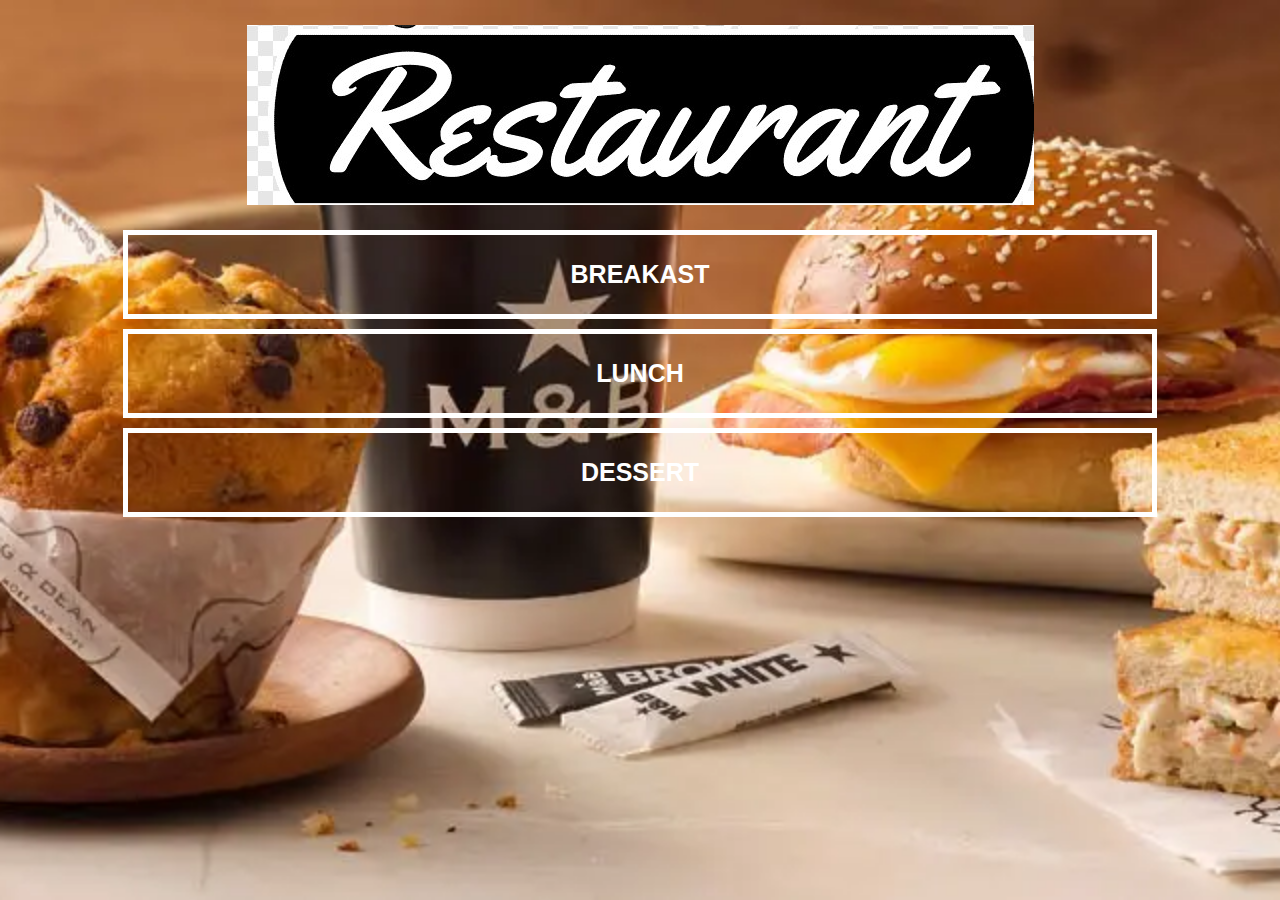
<file: index.html>
<!DOCTYPE html>
<html>
    <head>
    <title>My Restaurant </title>
        <link rel="stylesheet" href="style.css">
    </head>
    
    <body class="body-home">
    <div id="home">
        
        <img src="images/H%20(2).jpg" id="home-logo-text">
        
        <div class="home-menu">
            
            <a href="breakfast.html"class="home-menu-item">
            <p>Breakast</p>
            </a>
            
            <a href="lunch.html"class="home-menu-item">
            <p>Lunch</p>
            </a>
            
            <a href="dessert.html"class="home-menu-item">
            <p>Dessert</p>
            </a>
        </div>
        </div>
    </body>
</html>
</file>
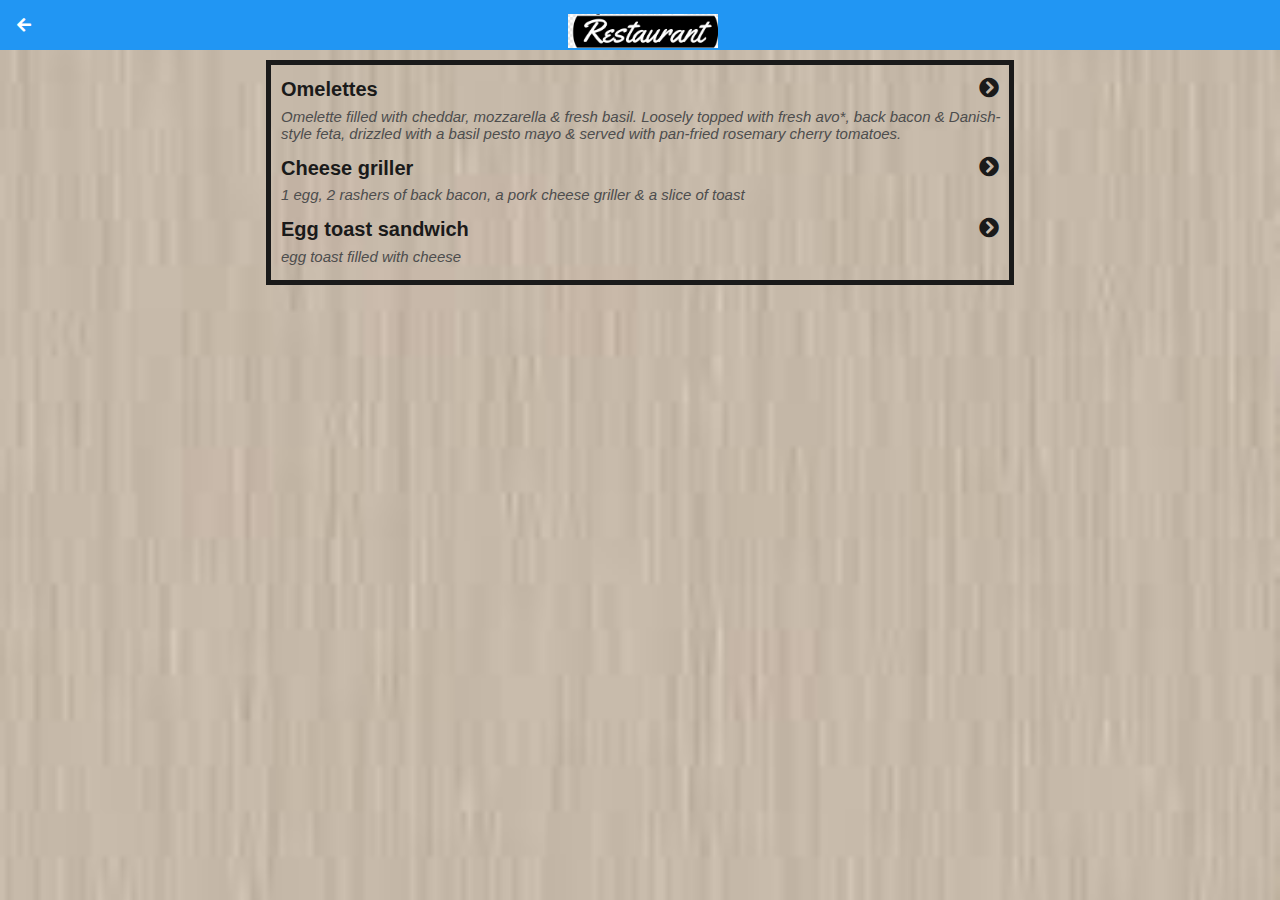
<file: breakfast.html>
<!DOCTYPE html>
<html>
    <head>
    <title>MyRestaurant  | meals</title>
        <link rel="stylesheet" href="style.css">
        <link rel="stylesheet" href="fontAwesome/css/all.css">
    </head>
    
    <body class="body-meals">
        
        <div class="header">
        <a href="index.html">
           <i class="fa fa-arrow-left" aria-hidden="true"></i> 
            </a>
            
            <img src="images/H%20(2).jpg">
        </div>
        
    <div id="meals">
        
        <div class="meals-list">
            
                <div class="meals-list-item">
            <a href="omelettes.html">
                <h1>Omelettes<i class="fa fa-chevron-circle-right" aria-hidden="true"></i></h1>
                  <p> Omelette filled with cheddar, mozzarella & fresh basil. Loosely topped with fresh avo*, back bacon & Danish-style feta, drizzled with a basil pesto mayo & served with pan-fried rosemary cherry tomatoes.</p>
                  </a>
                    
                  
            <a href="cheese%20griller.html">
                <h1>Cheese griller<i class="fa fa-chevron-circle-right" aria-hidden="true"></i></h1>
                  <p>1 egg, 2 rashers of back bacon, a pork cheese griller & a slice of toast</p>
                  </a>
                    
                    <a href="egg%20toast%20sandwich.html">
                <h1>Egg toast sandwich<i class="fa fa-chevron-circle-right" aria-hidden="true"></i></h1>
                  <p>egg toast filled with cheese</p>
                  </a>  
                    
                </div>
         
        </div>
        
        
        </div>
    </body>
</html>
</file>
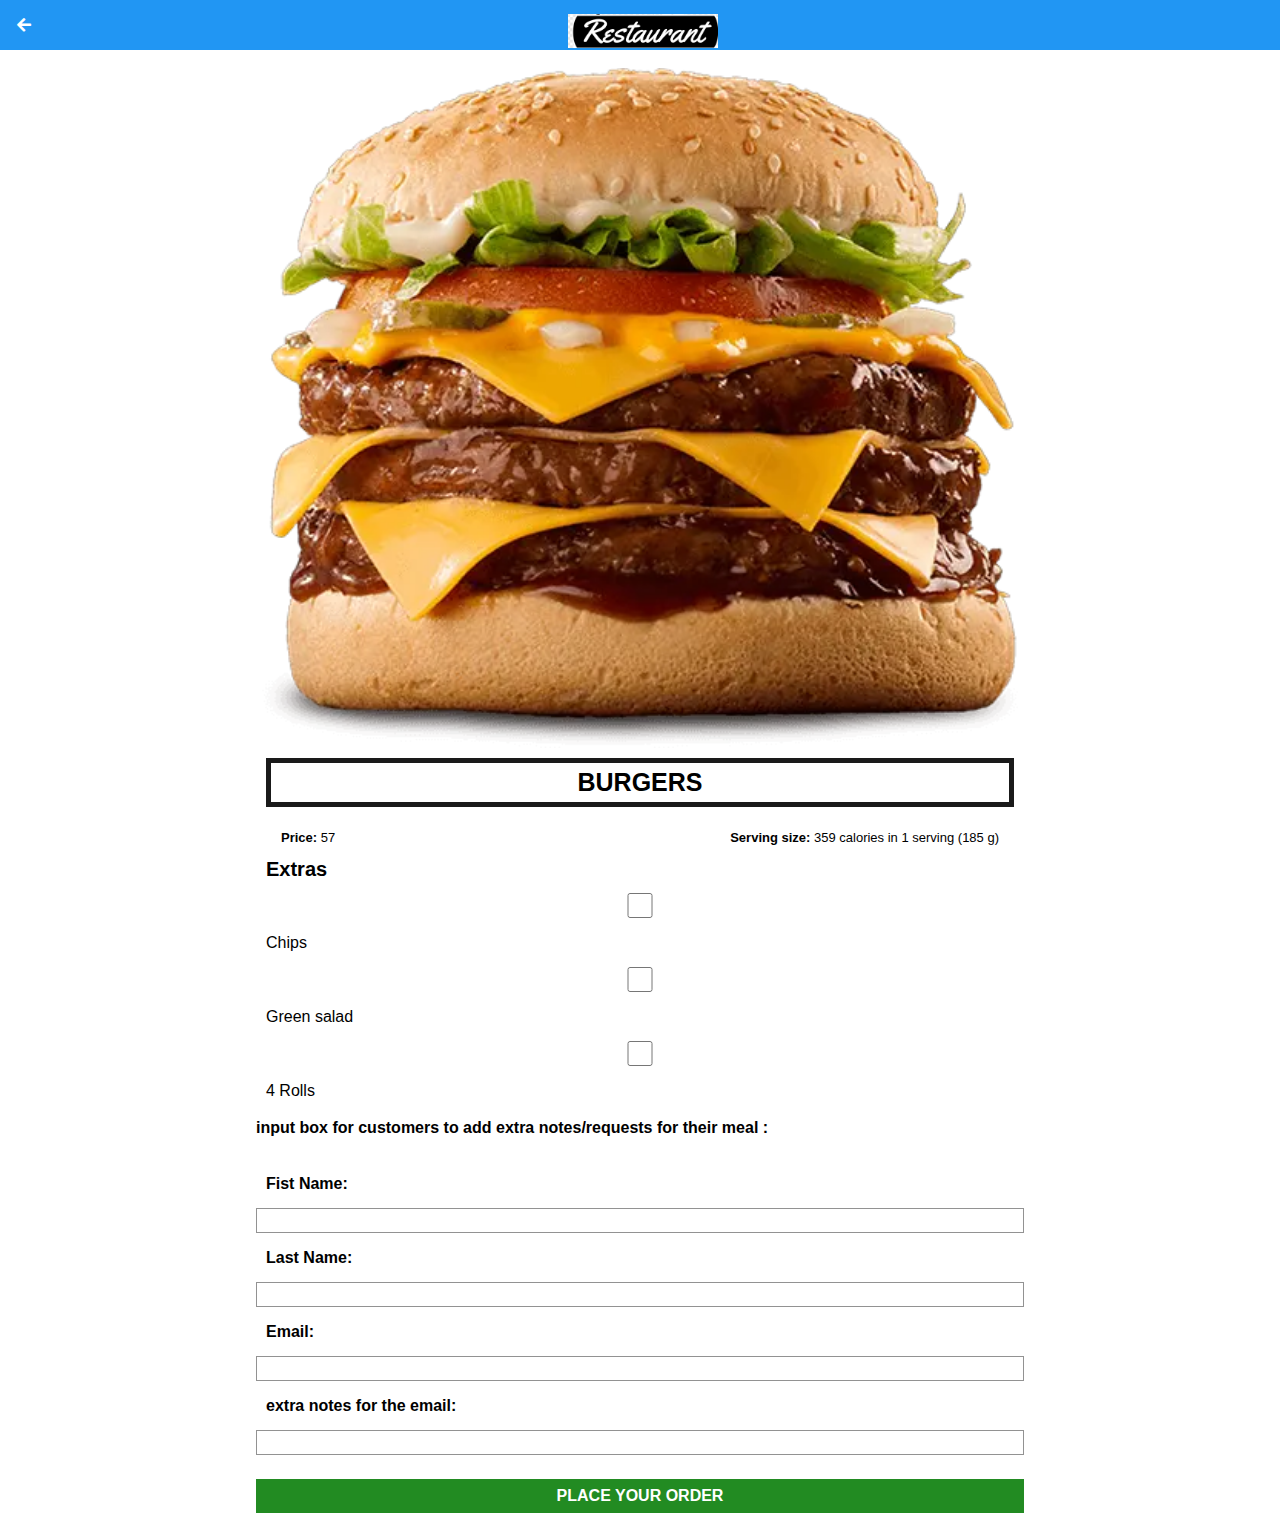
<file: burgers.html>
!DOCTYPE html>
<html>
    <head>
    <title>My Restaurant| lunch |Burgers</title>
        <link rel="stylesheet" href="style.css">
        <link rel="stylesheet" href="fontAwesome/css/all.css">
    </head>
    
    <body class="body-recipes">
        
        <div class="header">
        <a href="lunch.html">
           <i class="fa fa-arrow-left" aria-hidden="true"></i> 
            </a>
            
            <img src="images/H%20(2).jpg">
        </div>
        
    <div id="recipe">
        
        <div class="recipe-details">
        <img src="images/burger.webp">
            
            <h1>BURGERS</h1>
            
            <div class="recipe-details-info">
                <p><b>Price: </b>57 </p>
                <p style="float: right;"><b>Serving size: </b> 359 calories in 1 serving (185 g) </p>  
            </div>
            
            <div class="recipe-details-ingredients">
            <h2>Extras</h2>
                
                <input id="check-01" type="checkbox">
                <label for="check-01">Chips</label>
                <br>
                 <input id="check-02" type="checkbox">
                <label for="check-02">Green salad</label>
                 <br>
                 <input id="check-03" type="checkbox">
                <label for="check-03">4 Rolls</label>
                 <br>
                <form>
                <p><b> input box for customers to add extra notes/requests for their meal : </b></p>
                <br>
                <label for="firstname"><b>Fist Name:</b> </label><input type="text" id="firstname"/>
                <br>
                <label for="lastname"><b>Last Name:</b> </label><input type="text" id="lastname"/>
                <br>
                <label for="email"><b>Email:</b> </label><input type="text" id="email"/>
                <br>
                <label for="message"><b>extra notes for the email:</b> </label><input type="text" id="message">
                 <br>
                <a class="button" href="message%20received.html">PLACE YOUR ORDER</a>   
                </form>
            </div>
            
        </div>
             
        
        </div>
    </body>
</html>
</file>
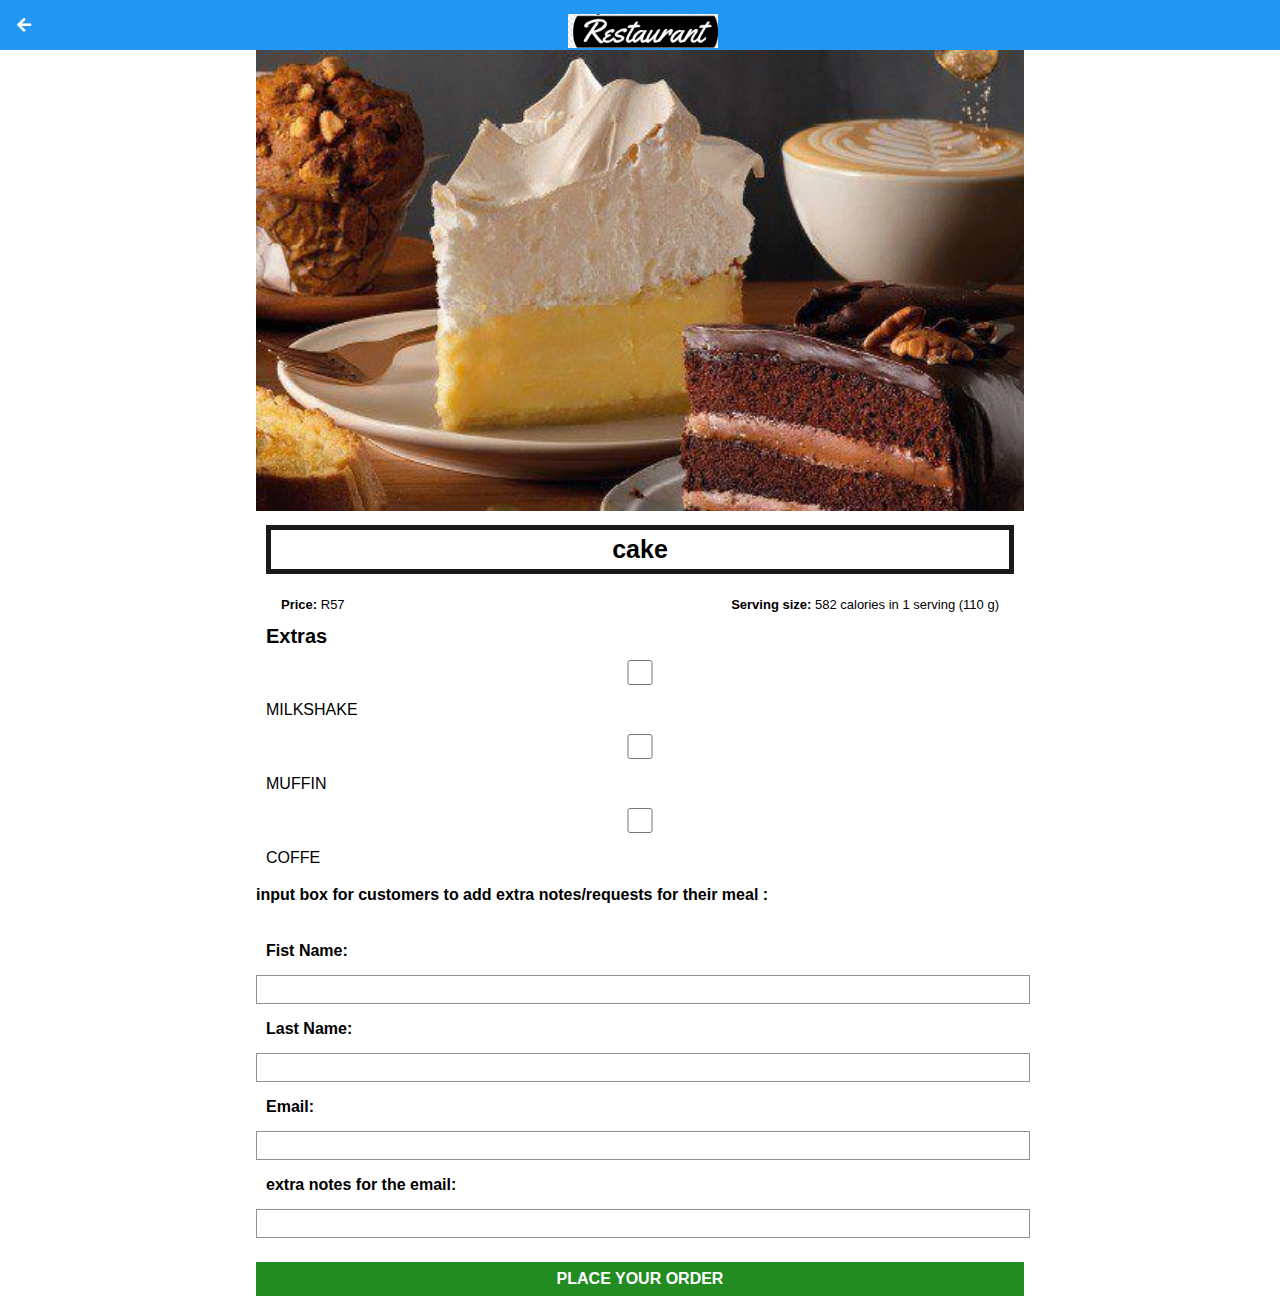
<file: cake.html>
<!DOCTYPE html>
<html>
    <head>
    <title>My Restaurant | meals |Grilled cheese</title>
        <link rel="stylesheet" href="style.css">
        <link rel="stylesheet" href="fontAwesome/css/all.css">
    </head>
    
    <body class="body-recipes">
        
        <div class="header">
        <a href="dessert.html">
           <i class="fa fa-arrow-left" aria-hidden="true"></i> 
            </a>
            
            <img src="images/H%20(2).jpg">
        </div>
        
    <div id="recipe">
        
        <div class="recipe-details">
        <img src="images/cake.jpg">
            
            <h1>cake</h1>
            
            <div class="recipe-details-info">
                <p><b>Price: </b>R57 </p>
                <p style="float: right;"><b>Serving size: </b> 582 calories in 1 serving  (110 g) </p>  
            </div>
            
            <div class="recipe-details-ingredients">
            <h2>Extras</h2>
                
                <input id="check-01" type="checkbox">
                <label for="check-01"> MILKSHAKE  </label>
                <br>
                 <input id="check-02" type="checkbox">
                <label for="check-02">MUFFIN</label>
                 <br>
                 <input id="check-03" type="checkbox">
                <label for="check-03"> COFFE</label>
                 <br>
                <form>
                <p><b> input box for customers to add extra notes/requests for their meal : </b></p>
                <br>
                <label for="firstname"><b>Fist Name:</b> </label><input type="text" id="firstname"/>
                <br>
                <label for="lastname"><b>Last Name:</b> </label><input type="text" id="lastname"/>
                <br>
                <label for="email"><b>Email:</b> </label><input type="text" id="email"/>
                <br>
                <label for="message"><b>extra notes for the email:</b> </label><input type="text" id="message">
                <br>
                <a class="button" href="message%20received.html">PLACE YOUR ORDER</a>
                </form>
            </div>
            
        </div>
             
        
        </div>
    </body>
</html>
</file>
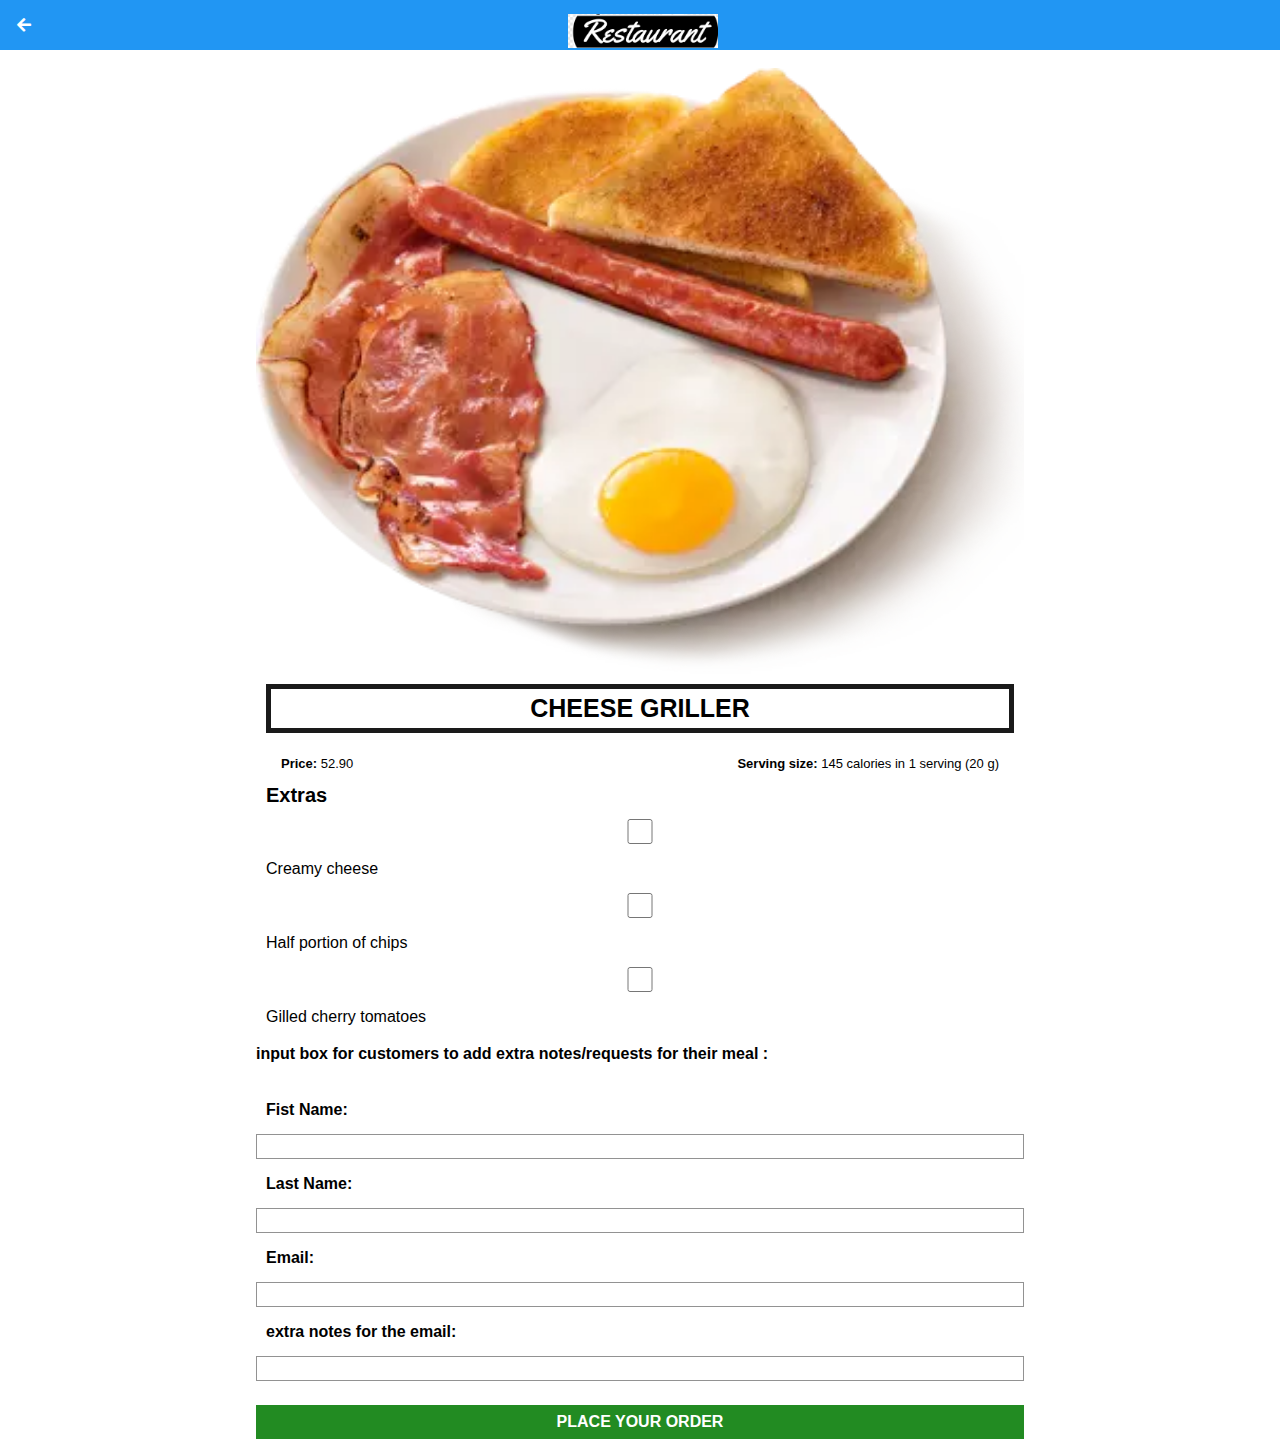
<file: cheese griller.html>
!DOCTYPE html>
<html>
    <head>
    <title>MyRestaurant | Breakfast |Cheese griller</title>
        <link rel="stylesheet" href="style.css">
        <link rel="stylesheet" href="fontAwesome/css/all.css">
    </head>
    
    <body class="body-recipes">
        
        <div class="header">
        <a href="breakfast.html">
           <i class="fa fa-arrow-left" aria-hidden="true"></i> 
            </a>
            
            <img src="images/H%20(2).jpg">
        </div>
        
    <div id="recipe">
        
        <div class="recipe-details">
        <img src="images/cheese%20griller.webp">
            
            <h1>CHEESE GRILLER</h1>
            
            <div class="recipe-details-info">
                <p><b>Price: </b>52.90 </p>
                <p style="float: right;"><b>Serving size: </b> 145 calories in 1 serving (20 g) </p>  
            </div>
            
            <div class="recipe-details-ingredients">
            <h2>Extras</h2>
                
                <input id="check-01" type="checkbox">
                <label for="check-01">Creamy cheese</label>
                <br>
                 <input id="check-02" type="checkbox">
                <label for="check-02">Half portion of chips</label>
                 <br>
                 <input id="check-03" type="checkbox">
                <label for="check-03">Gilled cherry tomatoes</label>
                 <br>
                <form>
                <p><b> input box for customers to add extra notes/requests for their meal : </b></p>
                <br>
                <label for="firstname"><b>Fist Name:</b> </label><input type="text" id="firstname"/>
                <br>
                <label for="lastname"><b>Last Name:</b> </label><input type="text" id="lastname"/>
                <br>
                <label for="email"><b>Email:</b> </label><input type="text" id="email"/>
                <br>
                <label for="message"><b>extra notes for the email:</b> </label><input type="text" id="message">
                <br>
                <a class="button" href="message%20received.html">PLACE YOUR ORDER</a>
                </form>
            </div>
            
        </div>
             
        
        </div>
    </body>
</html>
</file>
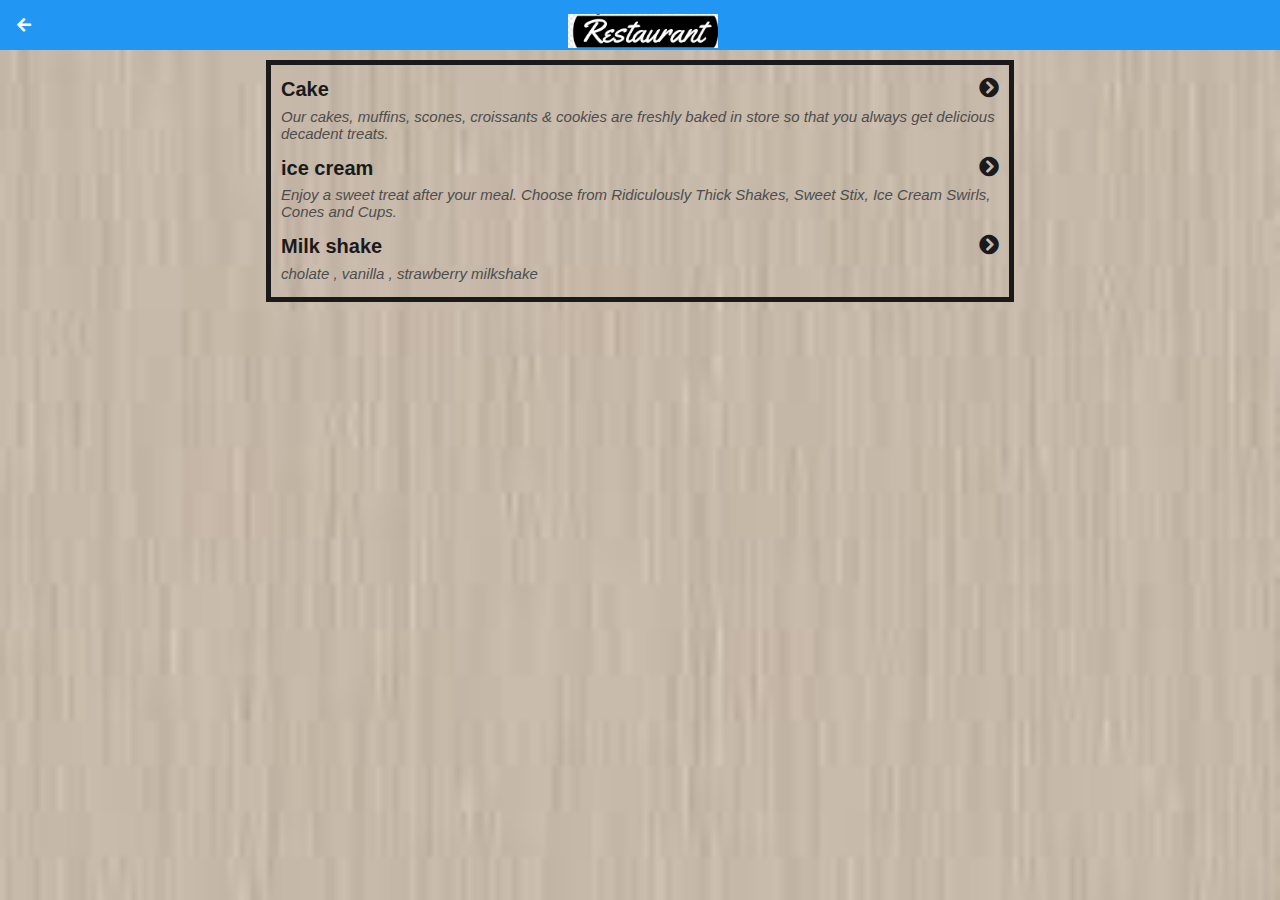
<file: dessert.html>
<!DOCTYPE html>
<html>
    <head>
    <title>My Restaurant  | dessert</title>
        <link rel="stylesheet" href="style.css">
        <link rel="stylesheet" href="fontAwesome/css/all.css">
    </head>
    
  <body class="body-meals">
        <div class="header">
        <a href="index.html">
          <i class="fa fa-arrow-left" aria-hidden="true"></i> 
            </a>
            
            <img src="images/H%20(2).jpg">
        </div>
        
    <div id="meals">
        
        <div class="meals-list">
            
            <a href="cake.html">
              <div class="meals-list-item">
                <h1>Cake<i class="fa fa-chevron-circle-right" aria-hidden="true"></i></h1>
                  
                  <p>Our cakes, muffins, scones, croissants & cookies are freshly baked in store so that you always get delicious decadent treats. </p>
                  
                  <a href="ice%20cream.html">
                <h1>ice cream<i class="fa fa-chevron-circle-right" aria-hidden="true"></i></h1>
                  <p>Enjoy a sweet treat after your meal. Choose from Ridiculously Thick Shakes, Sweet Stix, Ice Cream Swirls, Cones and Cups.</p>
                  </a>
                  
                  <a href="milkshake.html">
                <h1>Milk shake<i class="fa fa-chevron-circle-right" aria-hidden="true"></i></h1>
                  <p>cholate , vanilla , strawberry milkshake</p>
                  </a>
                  
                </div>
            </a>
        </div>
        
        
        </div>
    </body>
</html
</file>
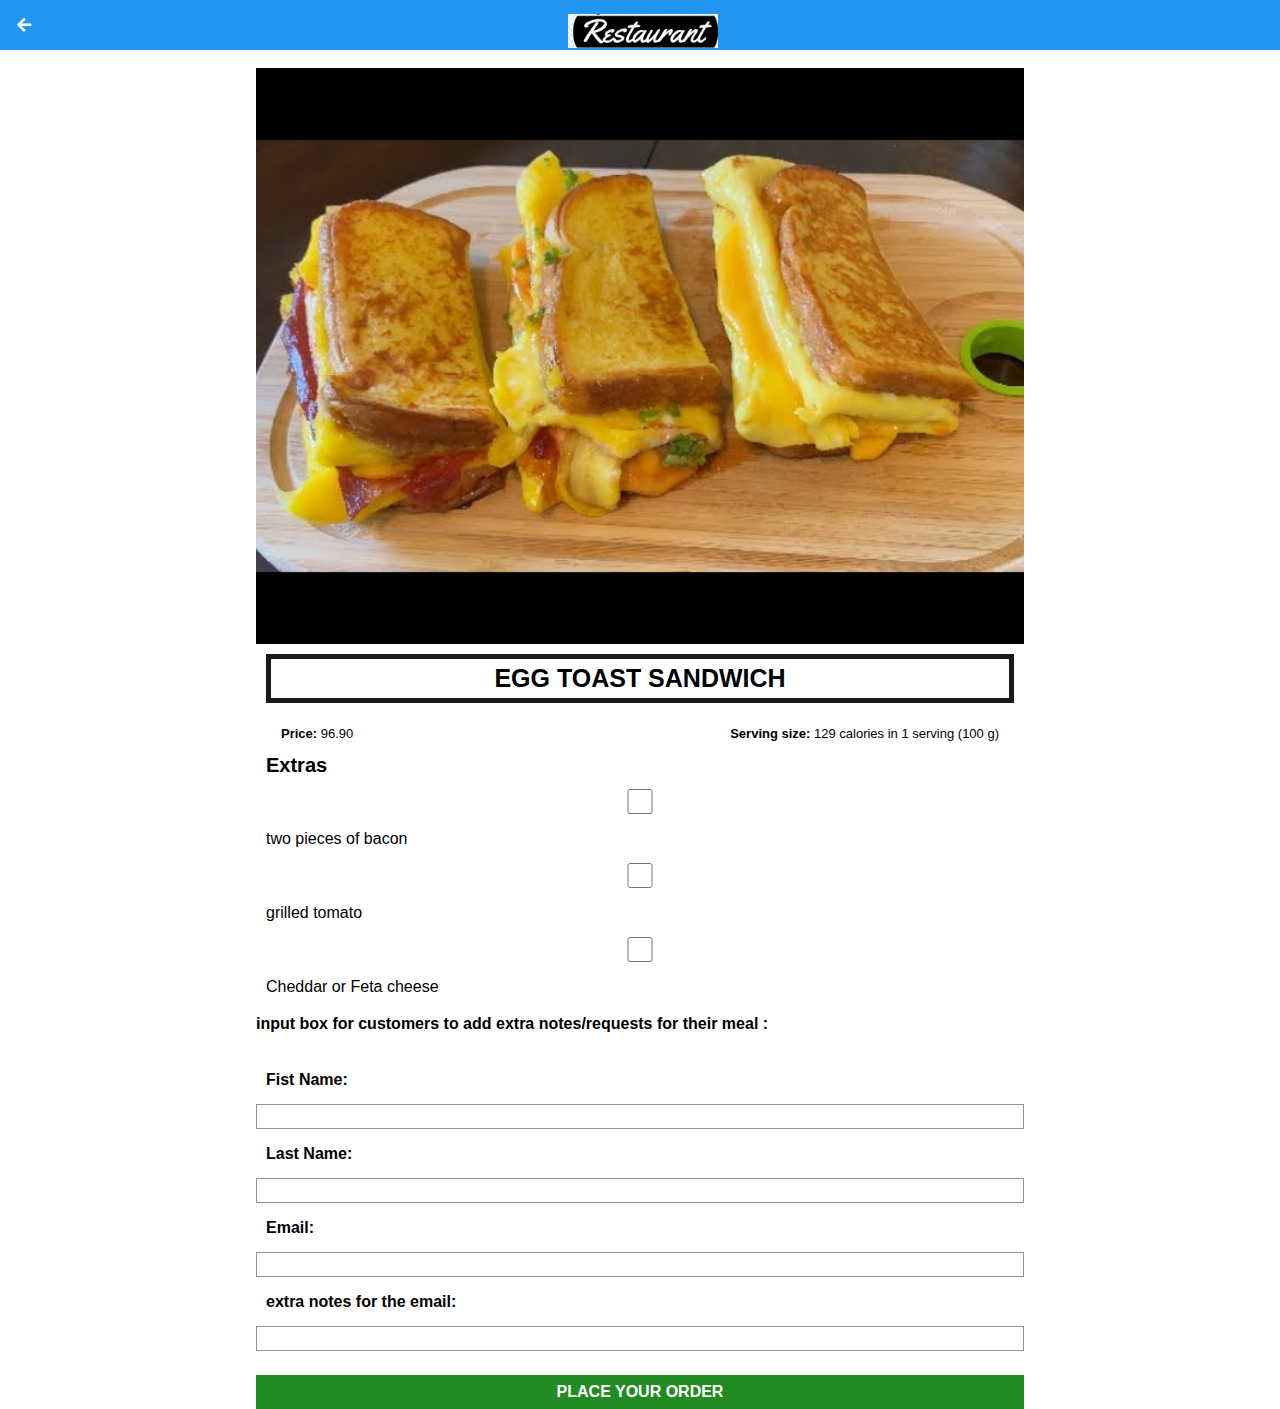
<file: egg toast sandwich.html>
!DOCTYPE html>
<html>
    <head>
    <title>My Restaurant | Breakfast |Egg toast sandwich</title>
        <link rel="stylesheet" href="style.css">
        <link rel="stylesheet" href="fontAwesome/css/all.css">
    </head>
    
    <body class="body-recipes">
        
        <div class="header">
        <a href="breakfast.html">
           <i class="fa fa-arrow-left" aria-hidden="true"></i> 
            </a>
            
            <img src="images/H%20(2).jpg">
        </div>
        
    <div id="recipe">
        
        <div class="recipe-details">
        <img src="images/toast.jpg">
            
            <h1>EGG TOAST SANDWICH</h1>
            
            <div class="recipe-details-info">
                <p><b>Price: </b>96.90 </p>
                <p style="float: right;"><b>Serving size: </b> 129 calories in 1 serving (100 g) </p>  
            </div>
            
            <div class="recipe-details-ingredients">
            <h2>Extras</h2>
                
                <input id="check-01" type="checkbox">
                <label for="check-01"> two pieces of bacon</label>
                <br>
                 <input id="check-02" type="checkbox">
                <label for="check-02">grilled tomato</label>
                 <br>
                 <input id="check-03" type="checkbox">
                <label for="check-03">Cheddar or Feta cheese</label>
                 <br>
                <form>
                <p><b> input box for customers to add extra notes/requests for their meal : </b></p>
                <br>
                <label for="firstname"><b>Fist Name:</b> </label><input type="text" id="firstname"/>
                <br>
                <label for="lastname"><b>Last Name:</b> </label><input type="text" id="lastname"/>
                <br>
                <label for="email"><b>Email:</b> </label><input type="text" id="email"/>
                <br>
                <label for="message"><b>extra notes for the email:</b> </label><input type="text" id="message">
                 <br>
                <a class="button" href="message%20received.html">PLACE YOUR ORDER</a>   
                </form>
            </div>
            
        </div>
             
        
        </div>
    </body>
</html>
</file>
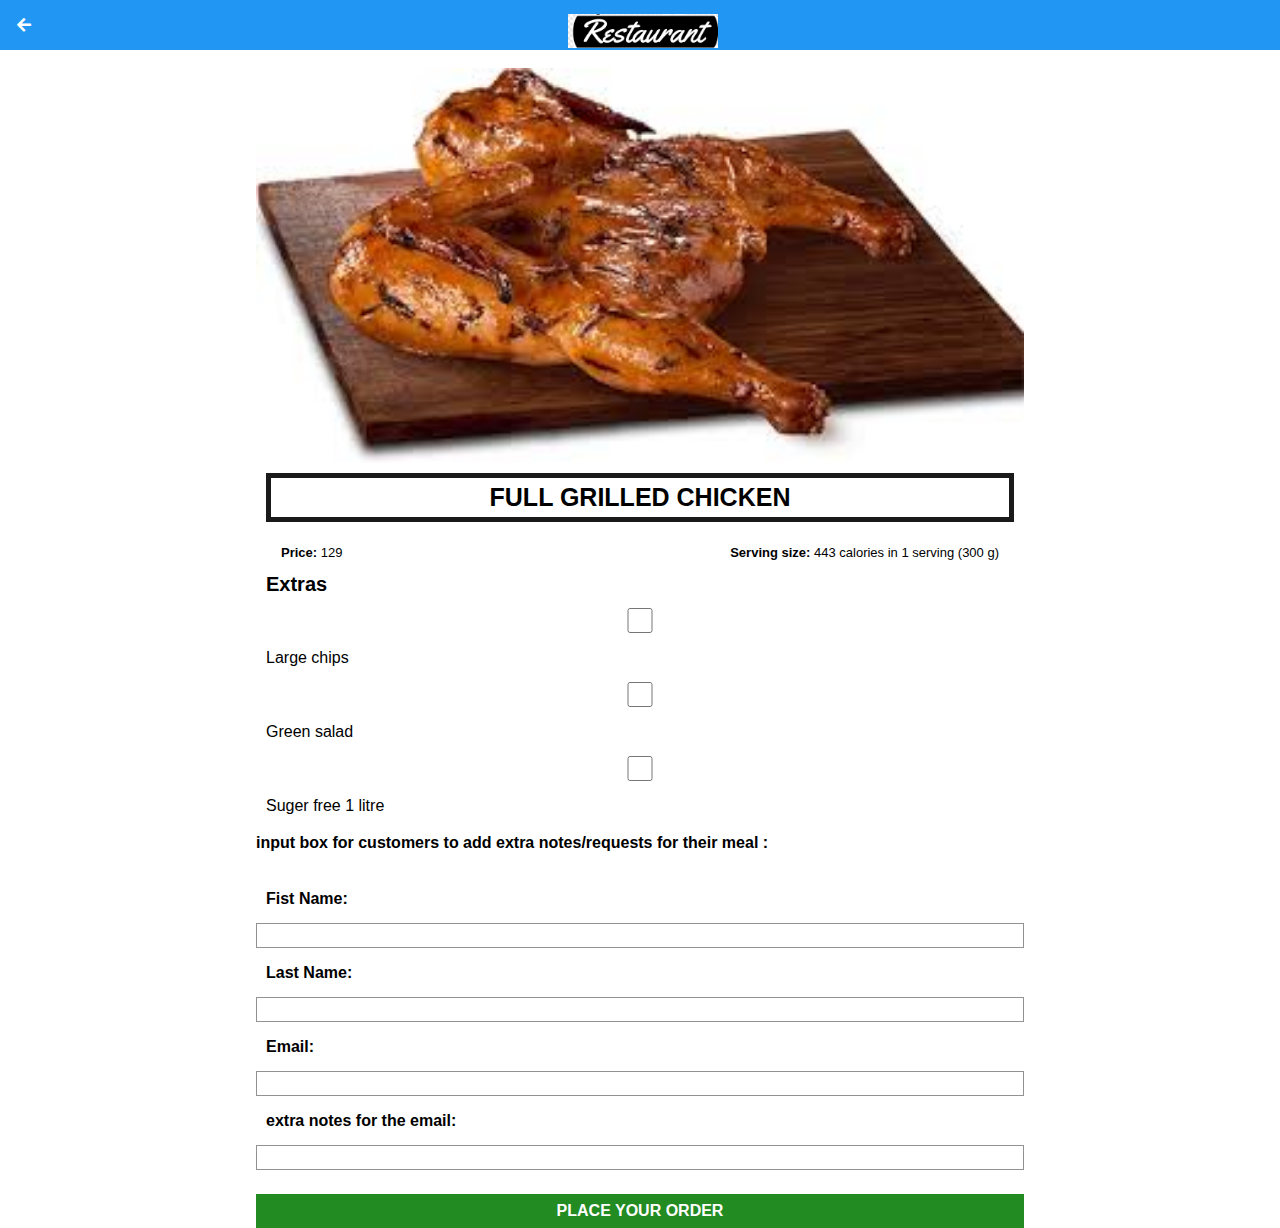
<file: full grilled chicken.html>
!DOCTYPE html>
<html>
    <head>
    <title> My Restaurant| lunch |Full chicken</title>
        <link rel="stylesheet" href="style.css">
        <link rel="stylesheet" href="fontAwesome/css/all.css">
    </head>
    
    <body class="body-recipes">
        
        <div class="header">
        <a href="lunch.html">
           <i class="fa fa-arrow-left" aria-hidden="true"></i> 
            </a>
            
            <img src="images/H%20(2).jpg">
        </div>
        
    <div id="recipe">
        
        <div class="recipe-details">
        <img src="images/full%20chicken.jpg">
            
            <h1>FULL GRILLED CHICKEN</h1>
            
            <div class="recipe-details-info">
                <p><b>Price: </b>129 </p>
                <p style="float: right;"><b>Serving size: </b> 443 calories in 1 serving (300 g) </p>  
            </div>
            
            <div class="recipe-details-ingredients">
            <h2>Extras</h2>
                
                <input id="check-01" type="checkbox">
                <label for="check-01">Large chips</label>
                <br>
                 <input id="check-02" type="checkbox">
                <label for="check-02">Green salad</label>
                 <br>
                 <input id="check-03" type="checkbox">
                <label for="check-03">Suger free 1 litre</label>
                 <br>
                <form>
                <p><b> input box for customers to add extra notes/requests for their meal : </b></p>
                <br>
                <label for="firstname"><b>Fist Name:</b> </label><input type="text" id="firstname"/>
                <br>
                <label for="lastname"><b>Last Name:</b> </label><input type="text" id="lastname"/>
                <br>
                <label for="email"><b>Email:</b> </label><input type="text" id="email"/>
                <br>
                <label for="message"><b>extra notes for the email:</b> </label><input type="text" id="message">
                 <br>
                <a class="button" href="message%20received.html">PLACE YOUR ORDER</a>   
                </form>
            </div>
            
        </div>
             
        
        </div>
    </body>
</html>
</file>
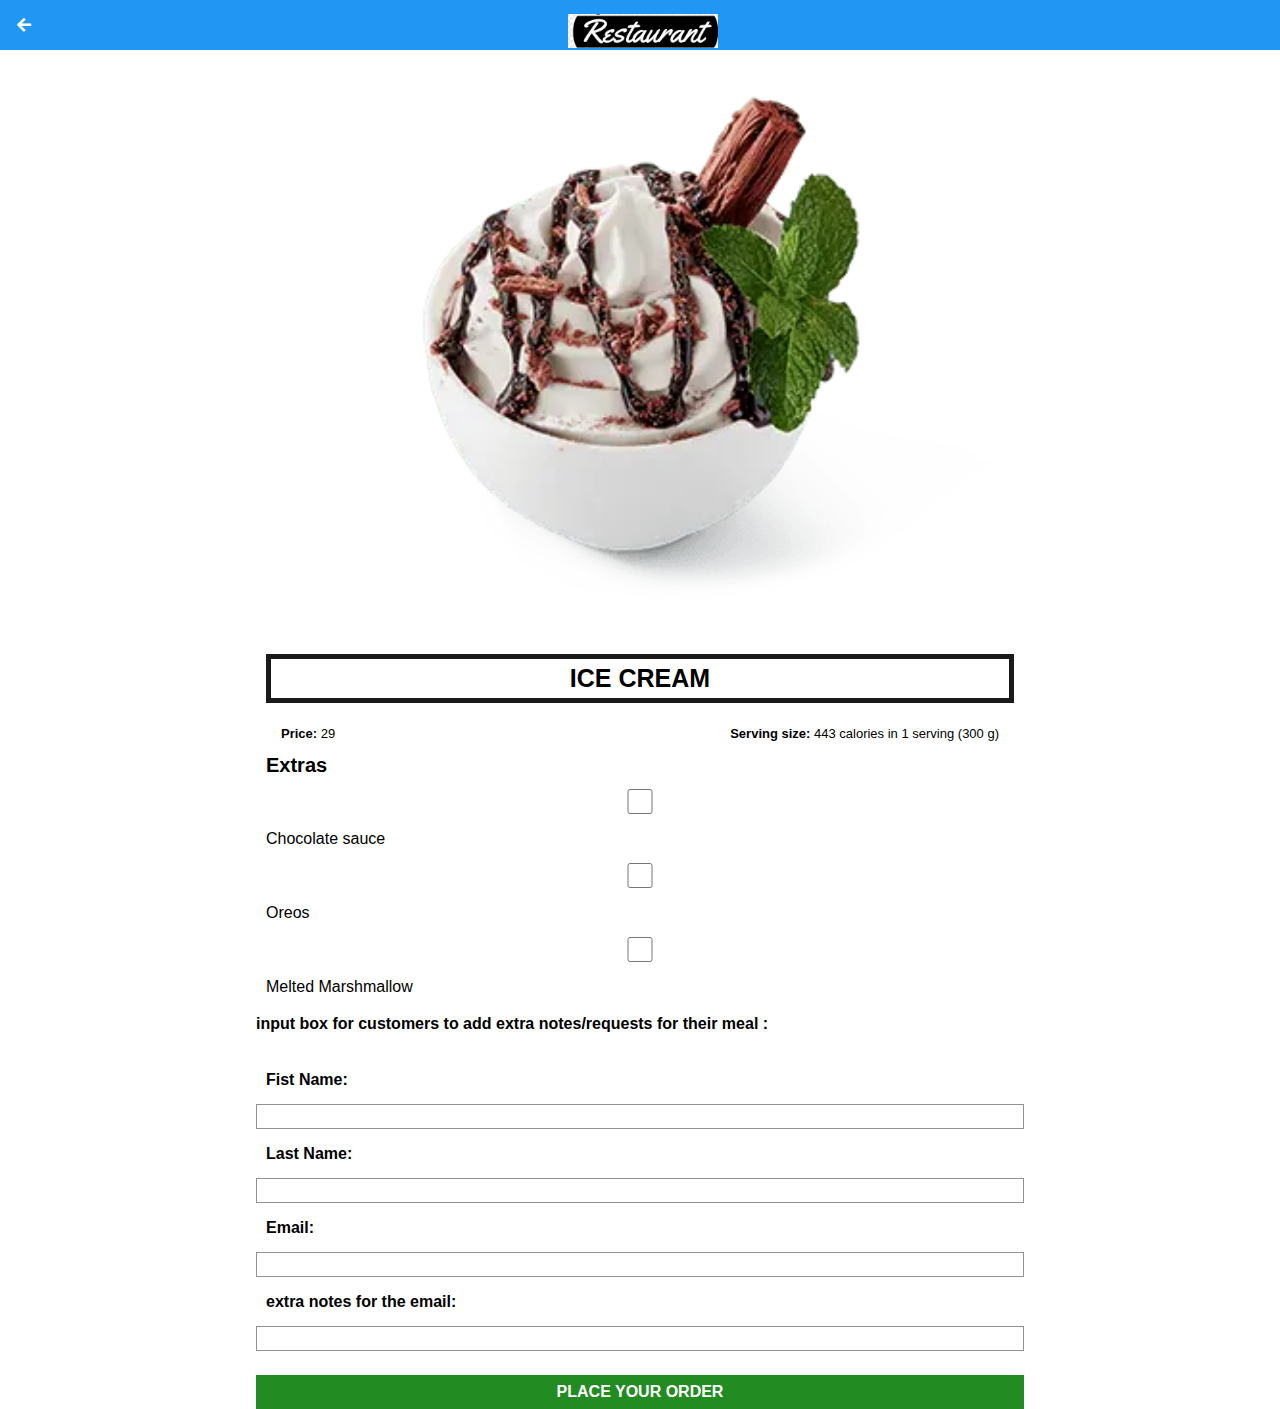
<file: ice cream.html>
!DOCTYPE html>
<html>
    <head>
    <title>My Restaurant | Dessert |ice cream</title>
        <link rel="stylesheet" href="style.css">
        <link rel="stylesheet" href="fontAwesome/css/all.css">
    </head>
    
    <body class="body-recipes">
        
        <div class="header">
        <a href="dessert.html">
           <i class="fa fa-arrow-left" aria-hidden="true"></i> 
            </a>
            
            <img src="images/H%20(2).jpg">
        </div>
        
    <div id="recipe">
        
        <div class="recipe-details">
        <img src="images/ice%20cream.webp">
            
            <h1>ICE CREAM</h1>
            
            <div class="recipe-details-info">
                <p><b>Price: </b>29 </p>
                <p style="float: right;"><b>Serving size: </b> 443 calories in 1 serving (300 g) </p>  
            </div>
            
            <div class="recipe-details-ingredients">
            <h2>Extras</h2>
                
                <input id="check-01" type="checkbox">
                <label for="check-01">Chocolate sauce</label>
                <br>
                 <input id="check-02" type="checkbox">
                <label for="check-02">Oreos</label>
                 <br>
                 <input id="check-03" type="checkbox">
                <label for="check-03">Melted Marshmallow</label>
                 <br>
                <form>
                <p><b> input box for customers to add extra notes/requests for their meal : </b></p>
                <br>
                <label for="firstname"><b>Fist Name:</b> </label><input type="text" id="firstname"/>
                <br>
                <label for="lastname"><b>Last Name:</b> </label><input type="text" id="lastname"/>
                <br>
                <label for="email"><b>Email:</b> </label><input type="text" id="email"/>
                <br>
                <label for="message"><b>extra notes for the email:</b> </label><input type="text" id="message">
                <br>
                <a class="button" href="message%20received.html">PLACE YOUR ORDER</a>
                </form>
            </div>
            
        </div>
             
        
        </div>
    </body>
</html>
</file>
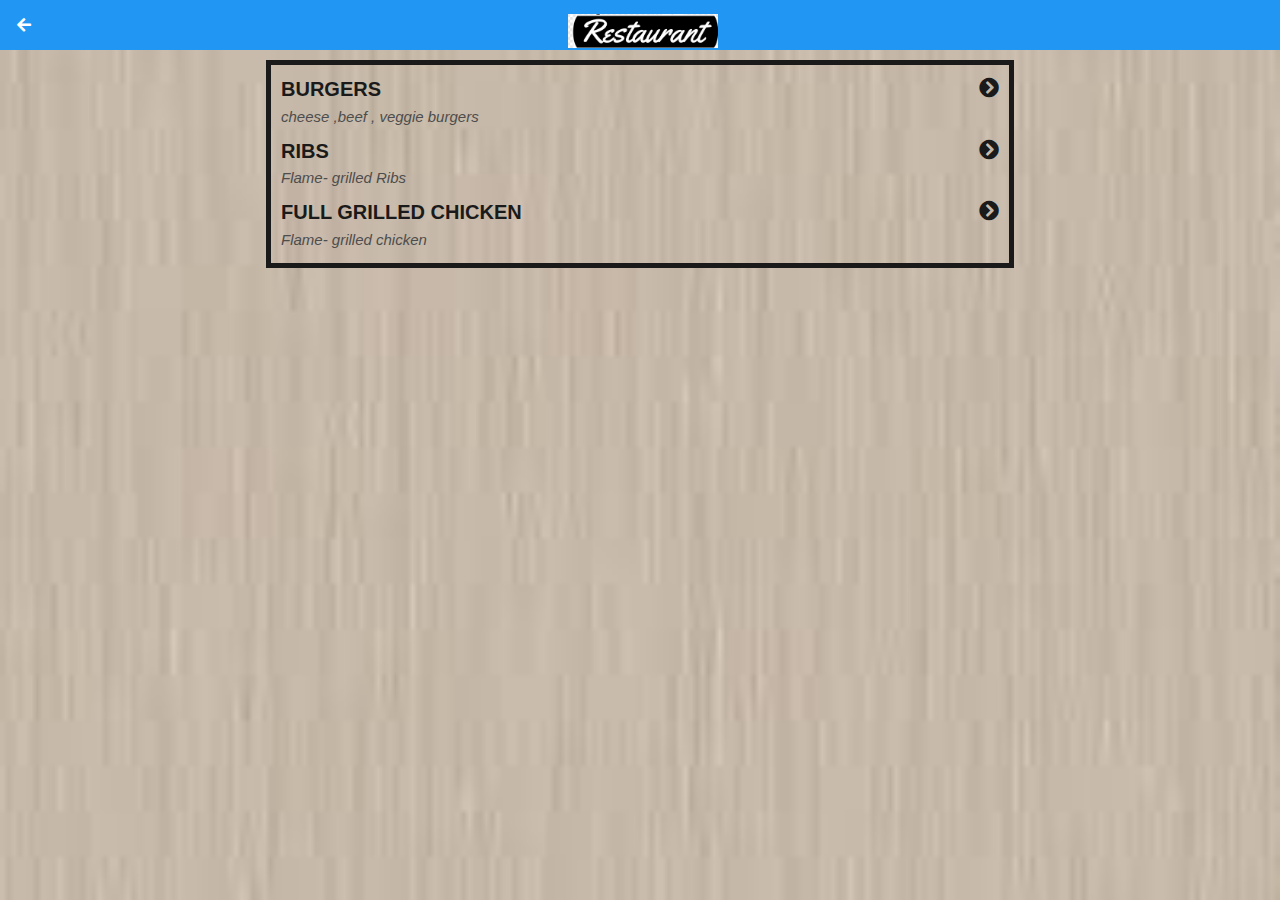
<file: lunch.html>
<!DOCTYPE html>
<html>
    <head>
    <title>My Restaurant | lunch</title>
        <link rel="stylesheet" href="style.css">
        <link rel="stylesheet" href="fontAwesome/css/all.css">
    </head>
    
    <body class="body-meals">
        
        <div class="header">
        <a href="index.html">
          <i class="fa fa-arrow-left" aria-hidden="true"></i> 
            </a>
            
            <img src="images/H%20(2).jpg">
        </div>
        
    <div id="meals">
        
        <div class="meals-list">
            
            <a href="burgers.html">
              <div class="meals-list-item">
                <h1> BURGERS<i class="fa fa-chevron-circle-right" aria-hidden="true"></i></h1>
                  <p>cheese ,beef , veggie burgers</p>
                  
                 <a href="ribs.html">
                <h1>RIBS<i class="fa fa-chevron-circle-right" aria-hidden="true"></i></h1>
                  <p>Flame- grilled Ribs</p>
                  </a>  
                  
                   <a href="full%20grilled%20chicken.html">
                <h1>FULL GRILLED CHICKEN<i class="fa fa-chevron-circle-right" aria-hidden="true"></i></h1>
                  <p>Flame- grilled chicken</p>
                  </a>
                </div>
            </a>
        </div>
        
        
        </div>
    </body>
</html>
</file>
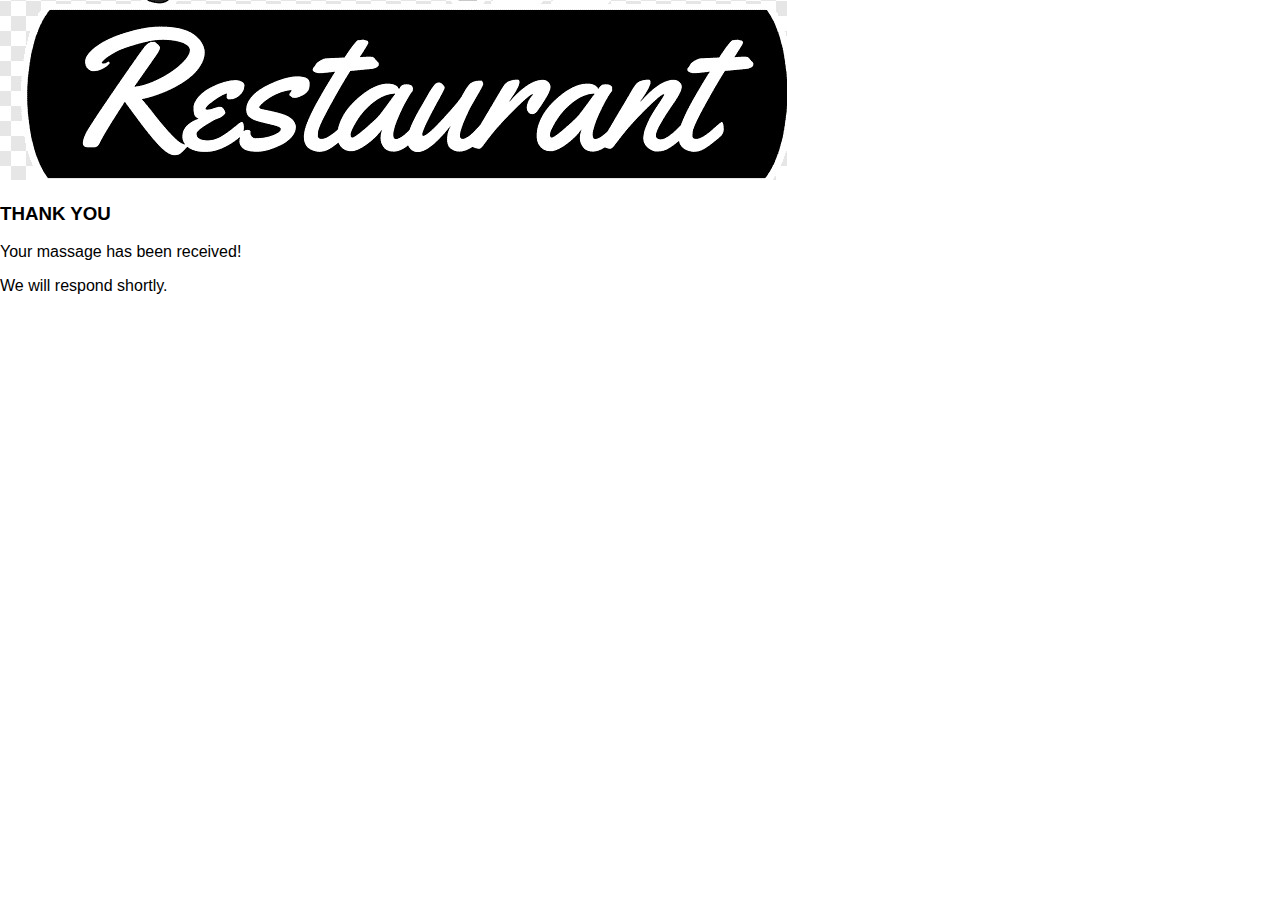
<file: message received.html>
<!DOCTYPE html>
<html>
    <head>
       <link rel="stylesheet" href="style.css">
    </head>
    <body>
        <div id="header">
                  <img src="images/H%20(2).jpg"/>
            </div>
            <div id="tabs-top">
                  <a href="breakfast.html"></a>
                  <a href="index.html"></a>
                  <a href="lunch.html"></a>
                <a href="dessert.html"></a>
            </div>
            <div id="main">
            <div id="content">
             <div id="info-box-full">
                            <h3>THANK YOU</h3>
                           <p>Your massage has been received!</p>
                           <p>We will respond shortly.</p>
                 
                 
     </div>  
              
            </div>
            
        </div>
    </body>
</html>
</file>
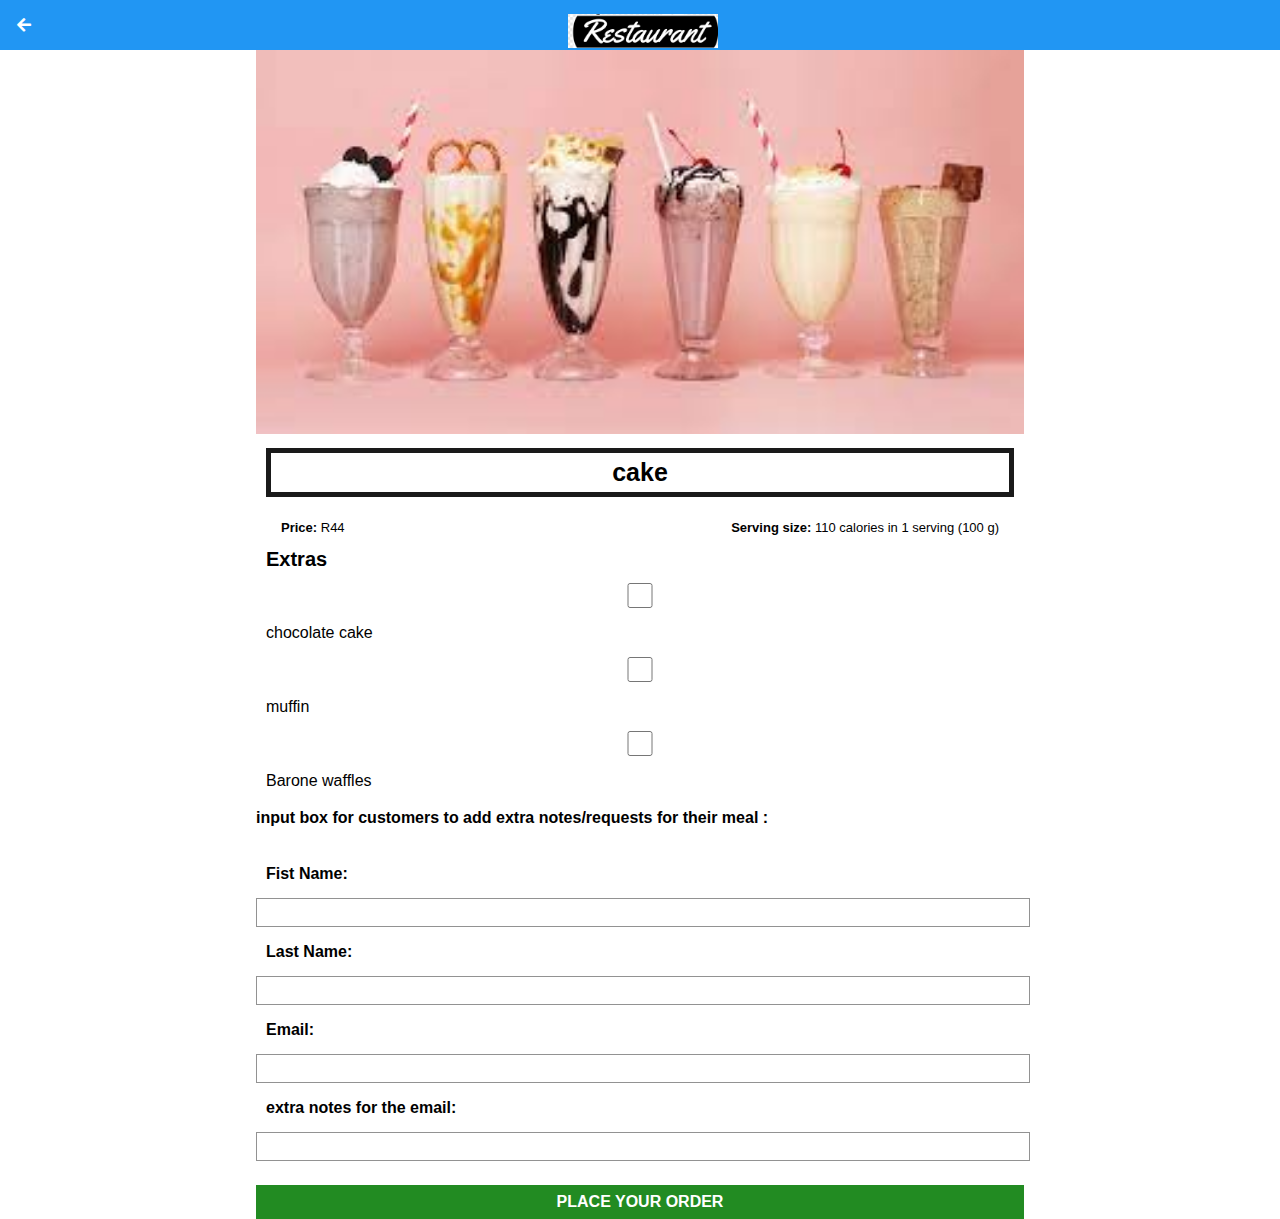
<file: milkshake.html>
<!DOCTYPE html>
<html>
    <head>
    <title>My Restaurant| dessert |milkshake</title>
        <link rel="stylesheet" href="style.css">
        <link rel="stylesheet" href="fontAwesome/css/all.css">
    </head>
    
    <body class="body-recipes">
        
        <div class="header">
        <a href="dessert.html">
           <i class="fa fa-arrow-left" aria-hidden="true"></i> 
            </a>
            
            <img src="images/H%20(2).jpg">
        </div>
        
    <div id="recipe">
        
        <div class="recipe-details">
        <img src="images/milk%20shake.jpg">
            
            <h1>cake</h1>
            
            <div class="recipe-details-info">
                <p><b>Price: </b>R44 </p>
                <p style="float: right;"><b>Serving size: </b> 110 calories in 1 serving  (100 g) </p>  
            </div>
            
            <div class="recipe-details-ingredients">
            <h2>Extras</h2>
                
                <input id="check-01" type="checkbox">
                <label for="check-01"> chocolate cake  </label>
                <br>
                 <input id="check-02" type="checkbox">
                <label for="check-02">muffin</label>
                 <br>
                 <input id="check-03" type="checkbox">
                <label for="check-03">Barone waffles</label>
                 <br>
                <form>
                <p><b> input box for customers to add extra notes/requests for their meal : </b></p>
                <br>
                <label for="firstname"><b>Fist Name:</b> </label><input type="text" id="firstname"/>
                <br>
                <label for="lastname"><b>Last Name:</b> </label><input type="text" id="lastname"/>
                <br>
                <label for="email"><b>Email:</b> </label><input type="text" id="email"/>
                <br>
                <label for="message"><b>extra notes for the email:</b> </label><input type="text" id="message">
                 <br>
                <a class="button" href="message%20received.html">PLACE YOUR ORDER</a>   
                </form>
            </div>
            
        </div>
             
        
        </div>
    </body>
</html>
</file>
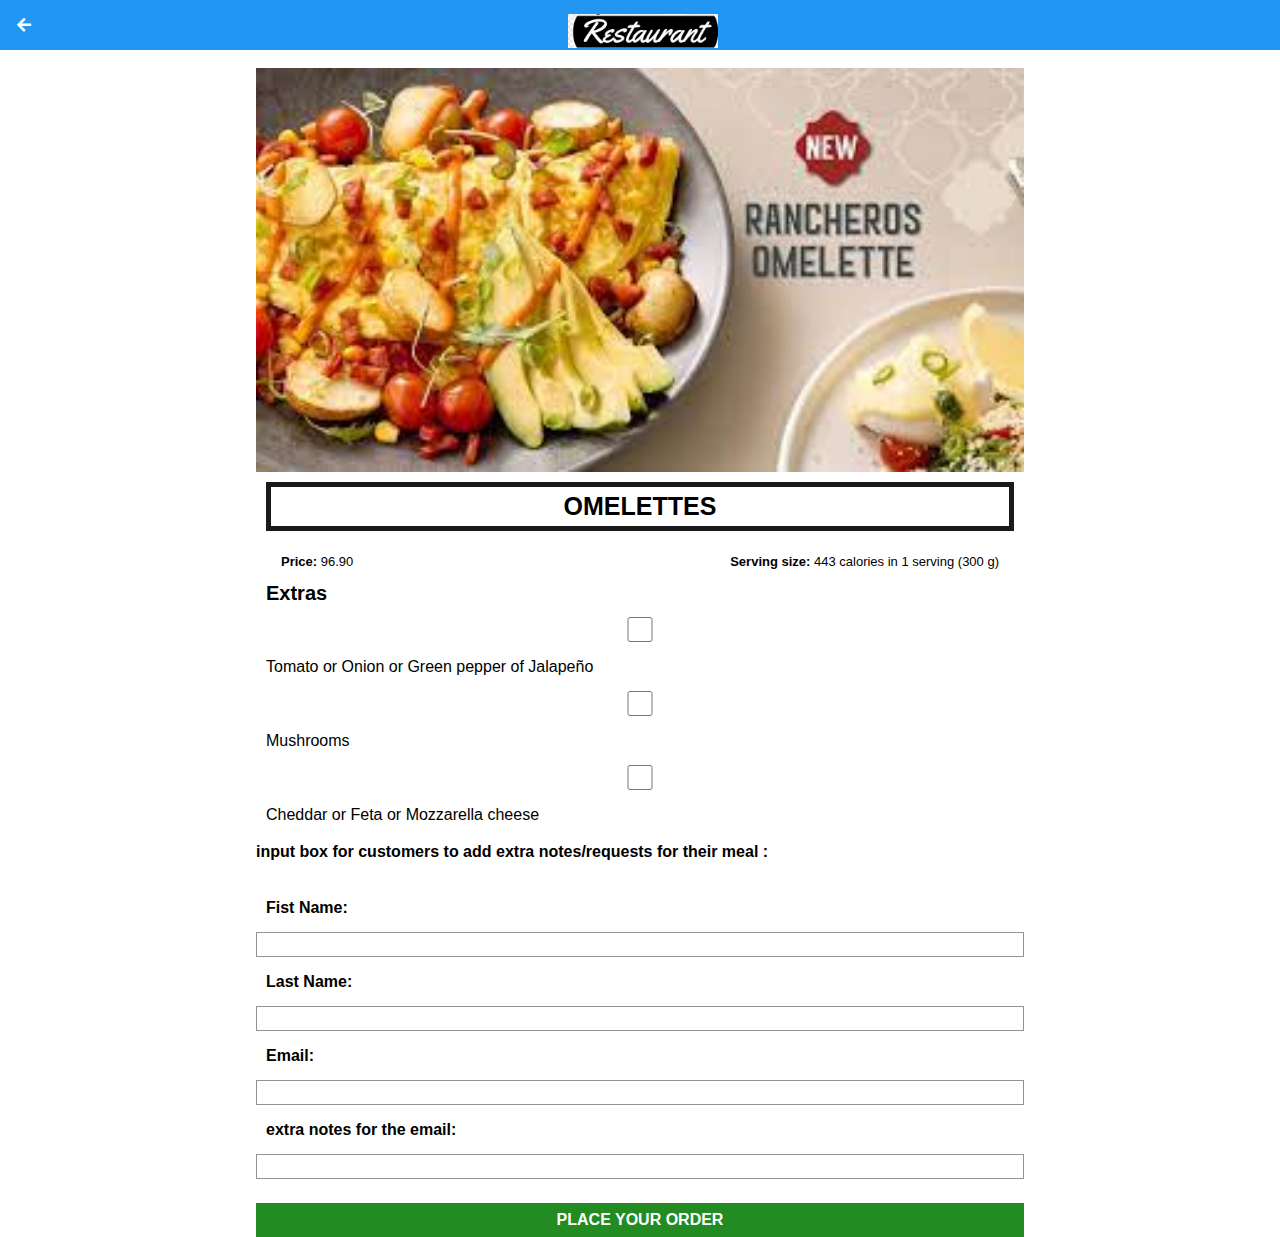
<file: omelettes.html>
!DOCTYPE html>
<html>
    <head>
    <title>Mugg & Bean| Breakfast |Omelettes</title>
        <link rel="stylesheet" href="style.css">
        <link rel="stylesheet" href="fontAwesome/css/all.css">
    </head>
    
    <body class="body-recipes">
        
        <div class="header">
        <a href="breakfast.html">
           <i class="fa fa-arrow-left" aria-hidden="true"></i> 
            </a>
            
            <img src="images/H%20(2).jpg">
        </div>
        
    <div id="recipe">
        
        <div class="recipe-details">
        <img src="images/omelette2.jpg">
            
            <h1>OMELETTES</h1>
            
            <div class="recipe-details-info">
                <p><b>Price: </b>96.90 </p>
                <p style="float: right;"><b>Serving size: </b> 443 calories in 1 serving (300 g) </p>  
            </div>
            
            <div class="recipe-details-ingredients">
            <h2>Extras</h2>
                
                <input id="check-01" type="checkbox">
                <label for="check-01">Tomato or Onion or Green pepper of Jalapeño</label>
                <br>
                 <input id="check-02" type="checkbox">
                <label for="check-02">Mushrooms</label>
                 <br>
                 <input id="check-03" type="checkbox">
                <label for="check-03">Cheddar or Feta or Mozzarella cheese</label>
                 <br>
                <form>
                <p><b> input box for customers to add extra notes/requests for their meal : </b></p>
                <br>
                <label for="firstname"><b>Fist Name:</b> </label><input type="text" id="firstname"/>
                <br>
                <label for="lastname"><b>Last Name:</b> </label><input type="text" id="lastname"/>
                <br>
                <label for="email"><b>Email:</b> </label><input type="text" id="email"/>
                <br>
                <label for="message"><b>extra notes for the email:</b> </label><input type="text" id="message">
                <br>
                <a class="button" href="message%20received.html">PLACE YOUR ORDER</a>
                </form>
            </div>
            
        </div>
             
        
        </div>
    </body>
</html>
</file>
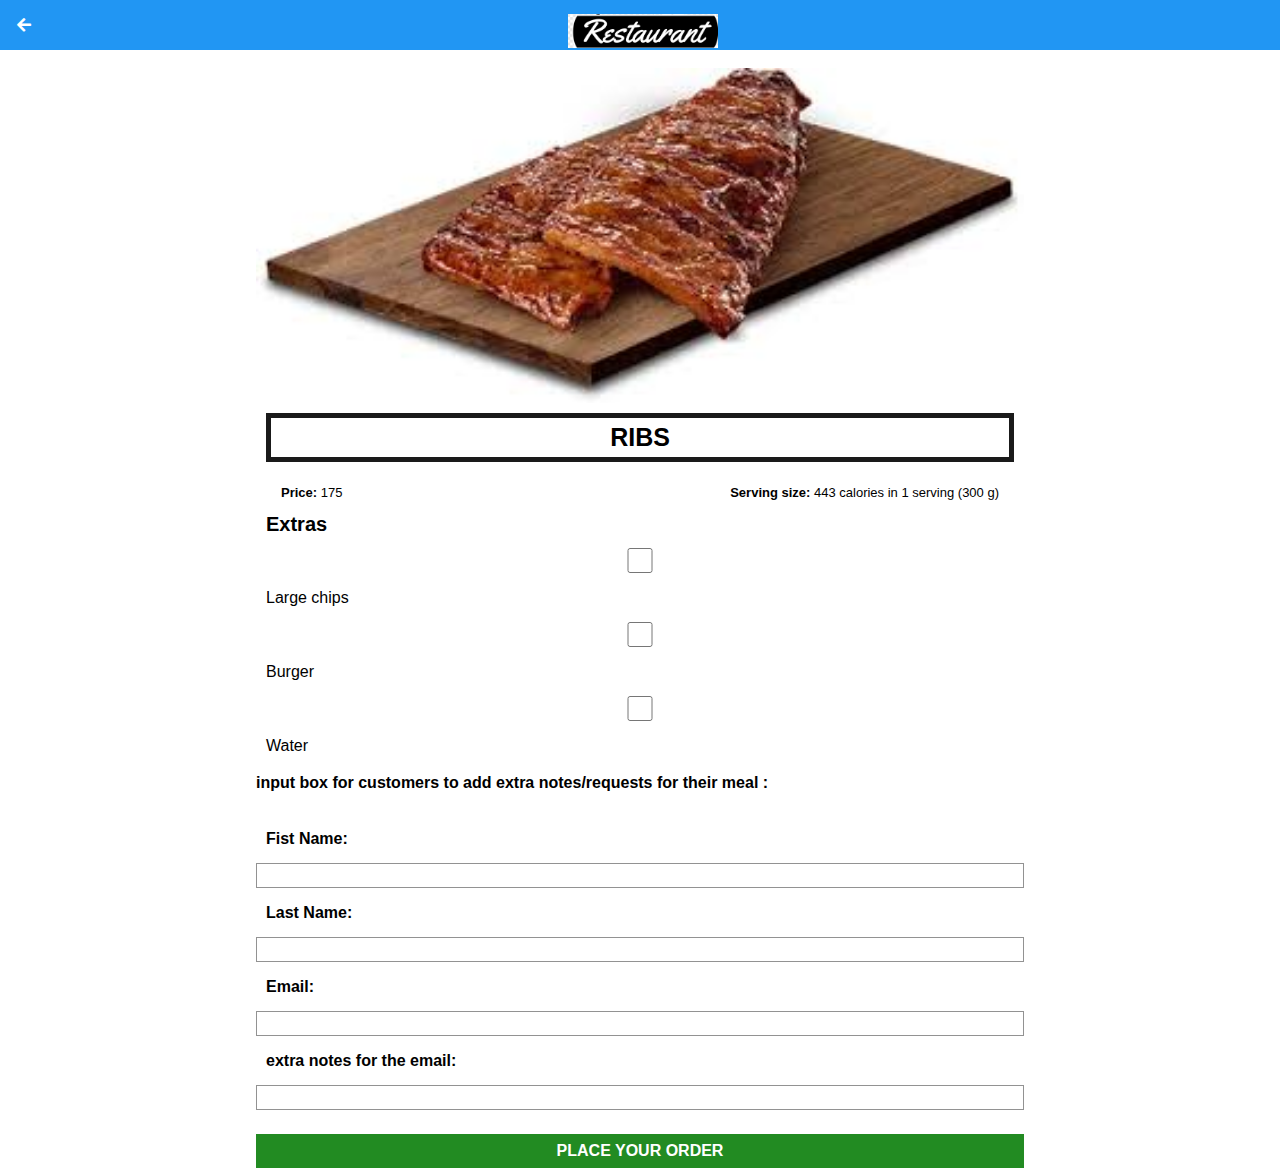
<file: ribs.html>
!DOCTYPE html>
<html>
    <head>
    <title>MyRestaurant | lunch |Ribs</title>
        <link rel="stylesheet" href="style.css">
        <link rel="stylesheet" href="fontAwesome/css/all.css">
    </head>
    
    <body class="body-recipes">
        
        <div class="header">
        <a href="lunch.html">
           <i class="fa fa-arrow-left" aria-hidden="true"></i> 
            </a>
            
            <img src="images/H%20(2).jpg">
        </div>
        
    <div id="recipe">
        
        <div class="recipe-details">
        <img src="images/ribbs.jpg">
            
            <h1>RIBS</h1>
            
            <div class="recipe-details-info">
                <p><b>Price: </b>175 </p>
                <p style="float: right;"><b>Serving size: </b> 443 calories in 1 serving (300 g) </p>  
            </div>
            
            <div class="recipe-details-ingredients">
            <h2>Extras</h2>
                
                <input id="check-01" type="checkbox">
                <label for="check-01">Large chips</label>
                <br>
                 <input id="check-02" type="checkbox">
                <label for="check-02">Burger</label>
                 <br>
                 <input id="check-03" type="checkbox">
                <label for="check-03">Water</label>
                 <br>
                <form>
                <p><b> input box for customers to add extra notes/requests for their meal : </b></p>
                <br>
                <label for="firstname"><b>Fist Name:</b> </label><input type="text" id="firstname"/>
                <br>
                <label for="lastname"><b>Last Name:</b> </label><input type="text" id="lastname"/>
                <br>
                <label for="email"><b>Email:</b> </label><input type="text" id="email"/>
                <br>
                <label for="message"><b>extra notes for the email:</b> </label><input type="text" id="message">
                <br>
                <a class="button" href="message%20received.html">PLACE YOUR ORDER</a>  
                </form>
            </div>
            
        </div>
             
        
        </div>
    </body>
</html>
</file>
<file: style.css>
html{
    height: 100%;
}

body{
    font-family: sans-serif;
    
    margin: 0;
    padding: 0;
    
    height: 100% ;
}

.body-home{
    background-image: url('images/background%20port%201.webp');
    background-position: center;
    background-attachment: fixed;
    background-repeat: no-repeat;
    background-size: cover;
        
}

.body-meals{
    background-image: url('images/background2.jpg');
    background-position: center;
    background-attachment: fixed;
    background-repeat: no-repeat;
    background-size: cover;
}

/*==========HEADER ==========*/
.header {
    background-color: #2196f3;
    
    width: 100%;
    height: 50px;
    top: 0;
    
    position: fixed;
    overflow: hidden;
    
    text-align: center;
}

.header i{
    float: left;
    padding: 17px 0px 0px 17px;
    color: #ffffff;
}

.header img{
    width: 150px;
    padding-top: 14px;
    padding-right: 25px;
}
    
        
/*==========HOME PAGE ==========*/

#home-logo-img {
    width: 50px;
    display: block;
    margin: auto;
    padding: 25px 10px 10px 10px;
}

#home-logo-text{
    width: auto;
    display: block;
    margin: auto;
    padding: 25px;
}

/*===== HOME PAGE MENU =====*/

.home-menu-item{
    text-decoration: none;
    text-transform: uppercase;
    
    color: #ffffff;
    font-size: 25px;
    font-weight: bold;
    text-align: center;
    border: 5px solid #ffffff;
    
    display: block;
    margin: auto;
    margin-bottom: 10px;
    width: 80%;
}

/*==========MEALS PAGE ==========*/

#meals {
    padding-top: 50px;
}

/*===== MEALS PAGE MENU =====*/

.meals-list a {
    text-decoration: none;
}

.meals-list-item {
    border: 5px solid #1a1a1a;
    margin: 10px;
}

.meals-list-item h1 {
    font font-weight: bold;
    font-size: 20px;
    color: #1a1a1a;
    padding-left: 10px; 
}
    .meals-list-item i{
        float: right;
        font-size: 20px;
        color: #1a1a1a;
        padding-right: 10px;
    }

.meals-list-item p {
    font-size: 15px;
    font-style: italic;
    color: #4d4d4d;
    margin-top: -7px;
    padding-left: 10px;
}

/*==========RECIPE PAGE ==========*/

#recipe {
    padding-top: 50px;
}

/*===== RECIPE DETAILS =====*/

.recipe-details img {
    width: 100%; 
}

.recipe-details h1{
    font-size: 25px;
    text-align: center;
    border: 5px solid #1a1a1a;
    margin: 10px;
    padding: 5px;
}

.recipe-details h2 {
    font-size: 20px;
    text-align: left;
    margin: 0;
    margin-left: 10px;
}

.recipe-details-info{
    margin-left: 25px;
    margin-right: 25px;
}

.recipe-details-info p {
    font-size: 13px;
    display: inline-block;
}

.recipe-details-ingredients label{
    line-height: 25px;
    margin-left: 10px;
}

.recipe-details-steps {
    padding: 20px;
}

.recipe-details-steps ol {
    padding-left: 28px;
}

/*==========RESPONSIVE LAYOUT ==========*/

@media only screen and (min-width: 600px) {
    #meals {
        width: 80%;
        margin: auto;
    }
    
    #recipe{
        width: 80%;
        margin: auto;
    }
}

@media only screen and (min-width: 1000px) {
        #meals {
        width: 60%;
        margin: auto;
    }
    
    #recipe{
        width: 60%;
        margin: auto;
    }
}

@media only screen and (min-width: 1500px) {
        #meals {
        width: 40%;
        margin: auto;
    }
    
    #recipe{
        width: 40%;
        margin: auto;
    }
}

@media only screen and (min-width: 720px) {
    .body-home{
        background-image: url('images/background%20port%201.webp');
    }
   
    .body-meals{
        background-image: url('images/background2.jpg');
    }
}
/*============ FORM ============*/

input{
    width: 100%;
    height: 25px;
    margin: 12px 0;
    border: 1px solid #929292;
        
}

textarea{
    width: 100%;
    height: 65px;
    margin: 12px 0;
    border: 1px solid #929292;
}

.button{
    display: block;
    width: 100%;
    background-color: forestgreen;
    text-decoration: none;
    text-align: center;
    color: white;
    font-size: 16px;
    font-weight: 600;
    margin: 12px 0;
    padding: 8px 0; 
        
}
</file>
